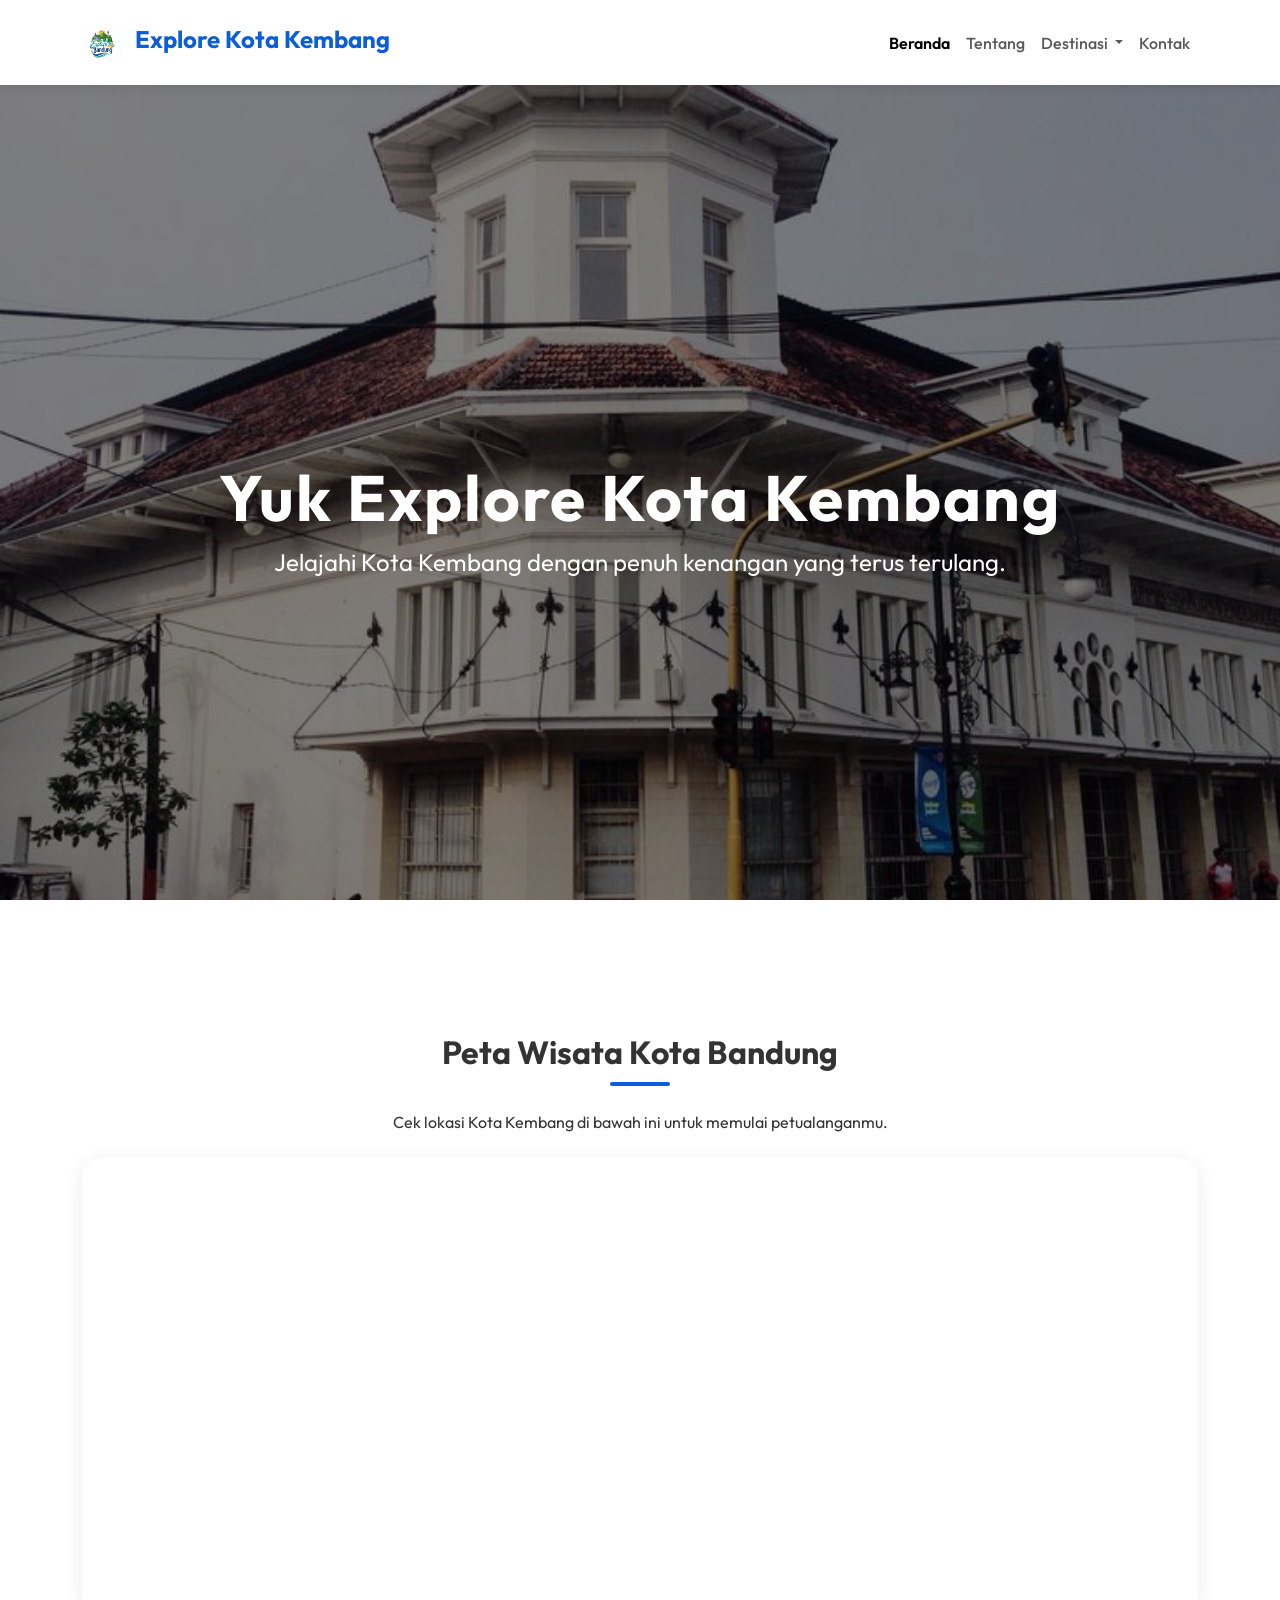
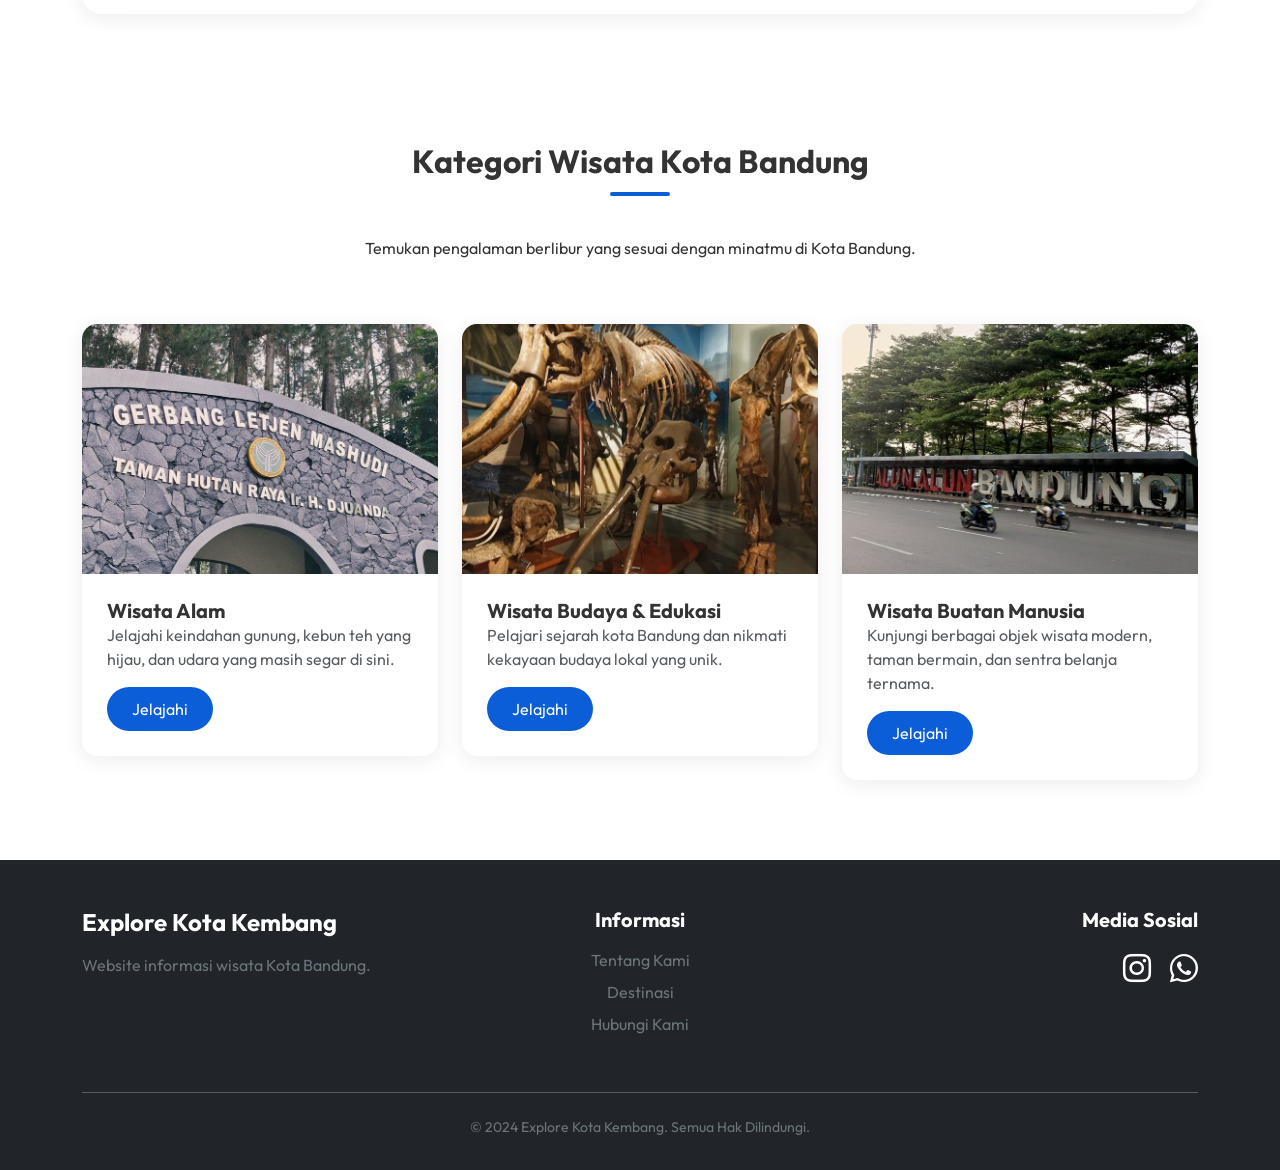
<file: index.html>
<!DOCTYPE html>
<html lang="id">

<head>
    <meta charset="UTF-8">
    <meta name="viewport" content="width=device-width, initial-scale=1.0">
    <meta name="description"
        content="Explore Kota Kembang - Website Informasi Wisata Kota Bandung Terlengkap dan Modern.">
    <title>Explore Kota Kembang - Website Wisata Bandung</title>

    <!-- BOOTSTRAP 5 CSS -->
    <link href="https://cdn.jsdelivr.net/npm/bootstrap@5.3.0-alpha1/dist/css/bootstrap.min.css" rel="stylesheet">

    <!-- GOOGLE FONTS -->
    <link rel="preconnect" href="https://fonts.googleapis.com">
    <link rel="preconnect" href="https://fonts.gstatic.com" crossorigin>
    <link href="https://fonts.googleapis.com/css2?family=Outfit:wght@300;400;600;700&display=swap" rel="stylesheet">

    <!-- BOOTSTRAP ICONS (Optional for social media) -->
    <link rel="stylesheet" href="https://cdn.jsdelivr.net/npm/bootstrap-icons@1.10.3/font/bootstrap-icons.css">

    <!-- FILE CSS KUSTOM -->
    <link rel="stylesheet" href="css/style.css">
</head>

<body>

    <!-- 1. NAVBAR - RESPONSIVE & STICKY TOP -->
    <nav class="navbar navbar-expand-lg navbar-light sticky-top py-3">
        <div class="container text-center">
            <!-- LOGO TEKS (Kiri Navbar) -->
            <a class="navbar-brand fw-bold" href="index.html">
                <img src="img/logo.png" alt="Logo" width="40" height="40" class="d-inline-block align-text-top me-2">
                Explore Kota Kembang
            </a>

            <!-- TOMBOL TOGGLE (Mobile) -->
            <button class="navbar-toggler border-0" type="button" data-bs-toggle="collapse" data-bs-target="#navbarMain"
                aria-controls="navbarMain" aria-expanded="false" aria-label="Toggle navigation">
                <span class="navbar-toggler-icon"></span>
            </button>

            <!-- MENU NAVBAR -->
            <div class="collapse navbar-collapse" id="navbarMain">
                <ul class="navbar-nav ms-auto mb-2 mb-lg-0">
                    <li class="nav-item">
                        <a class="nav-link active fw-semibold" href="index.html">Beranda</a>
                    </li>
                    <li class="nav-item">
                        <a class="nav-link" href="tentang.html">Tentang</a>
                    </li>
                    <li class="nav-item dropdown">
                        <a class="nav-link dropdown-toggle" href="#" id="navbarDropdown" role="button"
                            data-bs-toggle="dropdown" aria-expanded="false">
                            Destinasi
                        </a>
                        <ul class="dropdown-menu border-0 shadow-sm" aria-labelledby="navbarDropdown">
                            <li><a class="dropdown-item" href="destinasi.html?kategori=alam">Wisata Alam</a></li>
                            <li><a class="dropdown-item" href="destinasi.html?kategori=budaya">Wisata Budaya &
                                    Edukasi</a></li>
                            <li><a class="dropdown-item" href="destinasi.html?kategori=buatan">Wisata Buatan Manusia</a>
                            </li>
                        </ul>
                    </li>
                    <li class="nav-item">
                        <a class="nav-link" href="hubungi.html">Kontak</a>
                    </li>
                </ul>
            </div>
        </div>
    </nav>

    <!-- 2. HERO SECTION (BAGIAN UTAMA BERANDA) -->
    <header id="hero" class="hero-section">
        <div class="container hero-content">
            <div class="row justify-content-center">
                <div class="col-md-10">
                    <!-- Judul Utama -->
                    <h1>Yuk Explore Kota Kembang</h1>
                    <p>Jelajahi Kota Kembang dengan penuh kenangan yang terus terulang.</p>
                </div>
            </div>
        </div>
    </header>

    <!-- 3. SECTION PETA KOTA BANDUNG -->
    <section id="peta" class="container my-5">
        <h2 class="text-center mb-4 section-title">Peta Wisata Kota Bandung</h2>
        <p class="text-center mb-4">
            Cek lokasi Kota Kembang di bawah ini untuk memulai petualanganmu.
        </p>

        <div class="map-container"
            style="border-radius: 20px; overflow: hidden; box-shadow: 0 4px 20px rgba(0, 0, 0, 0.08);">
            <iframe src="https://www.google.com/maps?q=Bandung&output=embed" width="100%" height="450" style="border:0;"
                allowfullscreen="" loading="lazy">
            </iframe>
        </div>
    </section>

    <!-- 4. SECTION KATEGORI WISATA -->
    <section id="kategori" class="section-padding">
        <div class="container">
            <div class="row text-center mb-5">
                <div class="col">
                    <h2 class="section-title">Kategori Wisata Kota Bandung</h2>
                    <p>Temukan pengalaman berlibur yang sesuai dengan minatmu di Kota Bandung.</p>
                </div>
            </div>

            <!-- GRID KATEGORI WISATA (3 KATEGORI) -->
            <div class="row g-4">
                <!-- 1. Wisata Alam -->
                <div class="col-md-4">
                    <div class="category-card">
                        <img src="img/thr.jpeg" class="card-img-top" alt="Wisata Alam Bandung">
                        <div class="card-body">
                            <h5 class="card-title fw-bold">Wisata Alam</h5>
                            <p class="card-text text-muted">Jelajahi keindahan gunung, kebun teh yang hijau, dan udara
                                yang masih segar di sini.</p>
                            <a href="destinasi.html?kategori=alam" class="btn btn-explore">Jelajahi</a>
                        </div>
                    </div>
                </div>

                <!-- 2. Wisata Budaya dan Edukasi -->
                <div class="col-md-4">
                    <div class="category-card">
                        <img src="img/tangko.jpeg" class="card-img-top" alt="Wisata Budaya Bandung">
                        <div class="card-body">
                            <h5 class="card-title fw-bold">Wisata Budaya & Edukasi</h5>
                            <p class="card-text text-muted">Pelajari sejarah kota Bandung dan nikmati kekayaan budaya
                                lokal yang unik.</p>
                            <a href="destinasi.html?kategori=budaya" class="btn btn-explore">Jelajahi</a>
                        </div>
                    </div>
                </div>

                <!-- 3. Wisata Buatan Manusia -->
                <div class="col-md-4">
                    <div class="category-card">
                        <img src="img/aln.jpeg" class="card-img-top" alt="Wisata Modern Bandung">
                        <div class="card-body">
                            <h5 class="card-title fw-bold">Wisata Buatan Manusia</h5>
                            <p class="card-text text-muted">Kunjungi berbagai objek wisata modern, taman bermain, dan
                                sentra belanja ternama.</p>
                            <a href="destinasi.html?kategori=buatan" class="btn btn-explore">Jelajahi</a>
                        </div>
                    </div>
                </div>
            </div>
        </div>
    </section>

    <!-- 5. FOOTER - MODERN 3 KOLOM -->
    <footer class="bg-dark text-white pt-5 pb-3">
        <div class="container">
            <div class="row">
                <!-- Kolom Kiri: Nama & Deskripsi -->
                <div class="col-md-4 mb-4">
                    <h4 class="fw-bold mb-3">Explore Kota Kembang</h4>
                    <p class="text-secondary">Website informasi wisata Kota Bandung.</p>
                </div>

                <!-- Kolom Tengah: Menu Informasi -->
                <div class="col-md-4 mb-4 text-md-center">
                    <h5 class="fw-bold mb-3">Informasi</h5>
                    <ul class="list-unstyled">
                        <li class="mb-2">
                            <a href="tentang.html" class="text-secondary text-decoration-none">Tentang Kami</a>
                        </li>
                        <li class="mb-2">
                            <a href="destinasi.html" class="text-secondary text-decoration-none">Destinasi</a>
                        </li>
                        <li class="mb-2">
                            <a href="hubungi.html" class="text-secondary text-decoration-none">Hubungi Kami</a>
                        </li>
                    </ul>
                </div>

                <!-- Kolom Kanan: Media Sosial -->
                <div class="col-md-4 mb-4 text-md-end">
                    <h5 class="fw-bold mb-3">Media Sosial</h5>
                    <div class="social-icons">
                        <!-- Instagram Icon -->
                        <a href="https://www.instagram.com/ervanrfldi_?igsh=MWo2ajR5M2xscXU4aA=="
                            class="text-white fs-3 me-3"><i class="bi bi-instagram"></i></a>
                        <!-- WhatsApp Icon -->
                        <a href="https://wa.me/6285142121131" class="text-white fs-3 text-success"><i
                                class="bi bi-whatsapp"></i></a>
                    </div>
                </div>
            </div>

            <!-- Garis Pemisah -->
            <hr class="bg-secondary">

            <!-- Copyright -->
            <div class="row pt-2">
                <div class="col-12 text-center text-secondary small">
                    <p>&copy; 2024 Explore Kota Kembang. Semua Hak Dilindungi.</p>
                </div>
            </div>
        </div>
    </footer>

    <!-- BOOTSTRAP 5 JS BUNDLE -->
    <script src="https://cdn.jsdelivr.net/npm/bootstrap@5.3.0-alpha1/dist/js/bootstrap.bundle.min.js"></script>

    <!-- FILE JS KUSTOM -->
    <script src="js/script.js"></script>
</body>

</html>
</file>
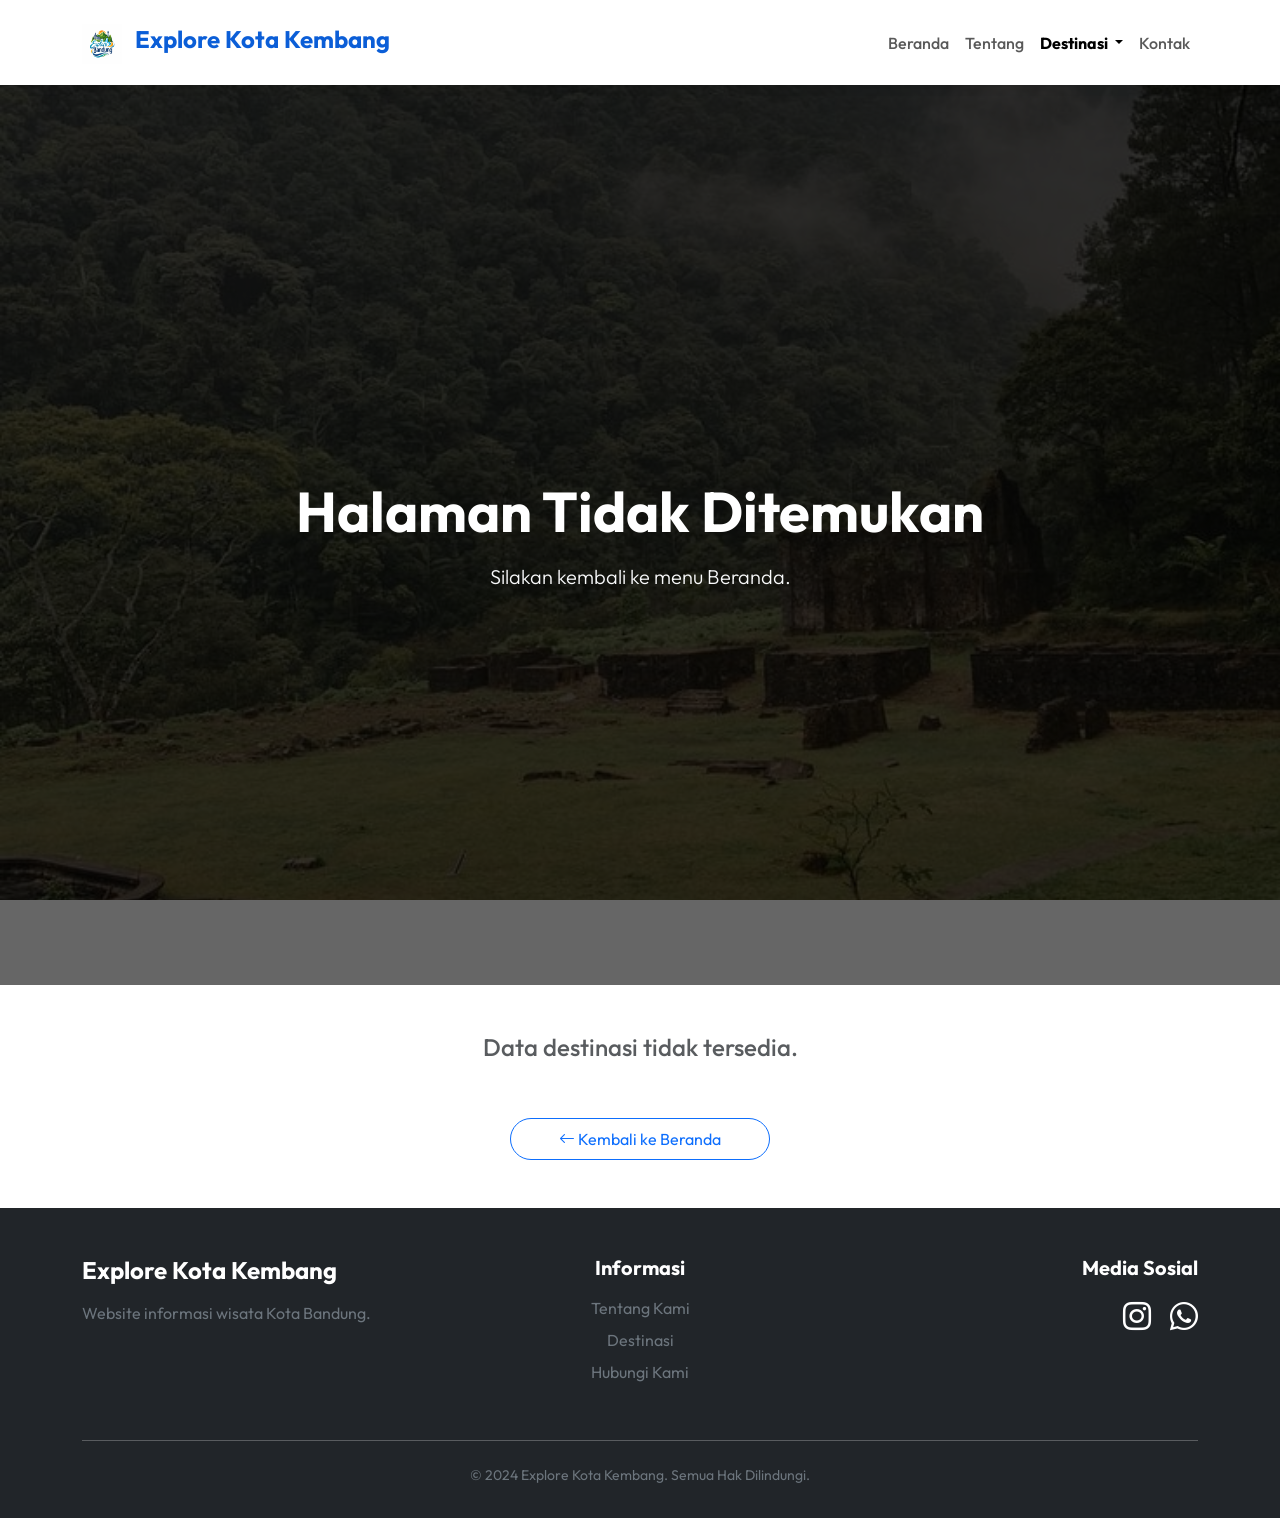
<file: destinasi.html>
<!DOCTYPE html>
<html lang="id">

<head>
    <meta charset="UTF-8">
    <meta name="viewport" content="width=device-width, initial-scale=1.0">
    <title>Destinasi Wisata - Explore Kota Kembang</title>

    <!-- BOOTSTRAP 5 CSS -->
    <link href="https://cdn.jsdelivr.net/npm/bootstrap@5.3.0-alpha1/dist/css/bootstrap.min.css" rel="stylesheet">

    <!-- GOOGLE FONTS -->
    <link href="https://fonts.googleapis.com/css2?family=Outfit:wght@300;400;600;700&display=swap" rel="stylesheet">

    <!-- BOOTSTRAP ICONS -->
    <link rel="stylesheet" href="https://cdn.jsdelivr.net/npm/bootstrap-icons@1.10.3/font/bootstrap-icons.css">

    <!-- FILE CSS KUSTOM -->
    <link rel="stylesheet" href="css/style.css">

    <style>
        /* 1. HEADER KATEGORI DENGAN BACKGROUND GAMBAR & OVERLAY */
        .category-header {
            position: relative;
            background-image: linear-gradient(rgba(0, 0, 0, 0.5), rgba(0, 0, 0, 0.5)), url('img/natur.jpg');
            background-size: cover;
            background-position: center;
            background-attachment: fixed;
            height: 100vh;
            /* Tinggi sama dengan hero di beranda */
            display: flex;
            align-items: center;
            justify-content: center;
            color: white;
            text-align: center;
        }

        /* Overlay gelap transparan agar teks mudah dibaca */
        .category-header::before {
            content: '';
            position: absolute;
            top: 0;
            left: 0;
            width: 100%;
            height: 100%;
            background: rgba(0, 0, 0, 0.6);
            /* Transparansi 60% hitam */
            z-index: 1;
        }

        /* Memastikan teks berada di atas overlay */
        .category-header .container {
            position: relative;
            z-index: 2;
        }

        /* 2. STYLE CARD DESTINASI */
        .destination-card {
            border: none;
            border-radius: 20px;
            overflow: hidden;
            /* Agar gambar tidak keluar dari border-radius */
            box-shadow: 0 10px 25px rgba(0, 0, 0, 0.1);
            transition: transform 0.3s ease, box-shadow 0.3s ease;
            height: 100%;
        }

        .destination-card:hover {
            transform: translateY(-10px);
            box-shadow: 0 15px 35px rgba(0, 0, 0, 0.15);
        }

        /* Pengaturan Gambar di dalam Card agar Seragam */
        .card-img-container {
            height: 350px;
            /* Gambar lebih besar */
            overflow: hidden;
        }

        .card-img-top {
            width: 100%;
            height: 100%;
            object-fit: cover;
            /* Gambar tetap proporsional memenuhi area */
            transition: transform 0.5s ease;
        }

        .destination-card:hover .card-img-top {
            transform: scale(1.1);
            /* Efek zoom saat di-hover */
        }

        .btn-detail {
            border-radius: 30px;
            padding: 8px 20px;
            font-weight: 600;
        }
    </style>
</head>

<body>

    <!-- NAVBAR -->
    <nav class="navbar navbar-expand-lg navbar-light sticky-top py-3">
        <div class="container text-center">
            <a class="navbar-brand fw-bold" href="index.html">
                <img src="img/logo.png" alt="Logo" width="40" height="40" class="d-inline-block align-text-top me-2">
                Explore Kota Kembang
            </a>
            <button class="navbar-toggler border-0" type="button" data-bs-toggle="collapse"
                data-bs-target="#navbarMain">
                <span class="navbar-toggler-icon"></span>
            </button>
            <div class="collapse navbar-collapse" id="navbarMain">
                <ul class="navbar-nav ms-auto mb-2 mb-lg-0">
                    <li class="nav-item">
                        <a class="nav-link" href="index.html">Beranda</a>
                    </li>
                    <li class="nav-item">
                        <a class="nav-link" href="tentang.html">Tentang</a>
                    </li>
                    <li class="nav-item dropdown">
                        <a class="nav-link dropdown-toggle active fw-bold" href="#" id="navbarDropdown" role="button"
                            data-bs-toggle="dropdown" aria-expanded="false">
                            Destinasi
                        </a>
                        <ul class="dropdown-menu border-0 shadow-sm" aria-labelledby="navbarDropdown">
                            <li><a class="dropdown-item" href="destinasi.html?kategori=alam">Wisata Alam</a></li>
                            <li><a class="dropdown-item" href="destinasi.html?kategori=budaya">Wisata Budaya &
                                    Edukasi</a></li>
                            <li><a class="dropdown-item" href="destinasi.html?kategori=buatan">Wisata Buatan Manusia</a>
                            </li>
                        </ul>
                    </li>
                    <li class="nav-item">
                        <a class="nav-link" href="hubungi.html">Kontak</a>
                    </li>
                </ul>
            </div>
        </div>
    </nav>

    <!-- HEADER KATEGORI (BERISI BACKGROUND IMAGE & OVERLAY) -->
    <header class="category-header">
        <div class="container text-center">
            <h1 id="categoryTitle" class="display-4 fw-bold mb-3">Destinasi Wisata</h1>
            <p id="categoryDesc" class="lead text-light mb-0">Menampilkan daftar tempat wisata terbaik di Kota Bandung.
            </p>
        </div>
    </header>

    <!-- DAFTAR DESTINASI -->
    <section class="container py-5">
        <!-- Container untuk kartu wisata, sekarang ditambahkan justify-content-center agar posisi card di tengah -->
        <div id="destinationList" class="row g-4 justify-content-center">
            <!-- Isi akan dimuat secara dinamis via JS -->
        </div>

        <!-- Tombol Kembali -->
        <div class="text-center mt-5">
            <a href="index.html" class="btn btn-outline-primary rounded-pill px-5 py-2">
                <i class="bi bi-arrow-left"></i> Kembali ke Beranda
            </a>
        </div>
    </section>

    <!-- JAVASCRIPT DINAMIS -->
    <script>
        // 1. Data Wisata Berdasarkan Kategori (Lengkap dengan Path Gambar)
        const dataWisata = {
            'alam': {
                title: 'Wisata Alam',
                description: 'Nikmati kesegaran udara dan keindahan alam Kota Bandung yang asri.',
                banner: 'img/natur.jpg', // Background header untuk kategori Alam
                items: [
                    {
                        id: 'tahura',
                        nama: 'Taman Hutan Raya Ir. H. Djuanda',
                        desc: 'Taman Hutan Raya Ir. H. Djuanda merupakan kawasan konservasi alam terpadu yang menyajikan perpaduan antara wisata alam dan sejarah. Di sini pengunjung dapat menjelajahi gua peninggalan Jepang dan Belanda, menikmati segarnya udara di antara ribuan pohon pinus, serta mengunjungi beberapa curug indah seperti Curug Dago dan Curug Omas.',
                        gambar: 'img/tahur.jpg'
                    },
                    {
                        id: 'babakan',
                        nama: 'Babakan Siliwangi',
                        desc: 'Babakan Siliwangi City Forest Path menawarkan pengalaman berjalan kaki di atas jembatan kayu (forest walk) yang membentang di tengah hutan kota. Tempat ini menjadi paru-paru kota Bandung yang sangat populer bagi warga lokal untuk bersantai, berolahraga, atau sekadar menikmati ketenangan di tengah hiruk-pikuk kota tanpa harus pergi jauh ke luar daerah.',
                        gambar: 'img/bbkn.jpg'
                    }
                ]
            },
            'budaya': {
                title: 'Wisata Budaya & Edukasi',
                description: 'Pelajari sejarah peradaban, geologi, dan kekayaan intelektual bangsa di berbagai museum bersejarah yang menjadi ikon Kota Bandung.',
                banner: 'img/sate.jpg',
                items: [
                    {
                        id: 'geologi',
                        nama: 'Museum Geologi',
                        desc: 'Didirikan sejak tahun 1928, Museum Geologi Bandung menyimpan ribuan koleksi materi geologi mulai dari fosil purbakala yang menakjubkan seperti kerangka Tyrannosaurus Rex, berbagai jenis batuan mineral, hingga informasi mendalam mengenai fenomena alam dan sejarah terbentuknya kepulauan Indonesia serta dunia.',
                        gambar: 'img/geo.jpg'
                    },
                    {
                        id: 'kaa',
                        nama: 'Museum Konferensi Asia Afrika',
                        desc: 'Beralamat di Jalan Asia Afrika, museum ini menempati Gedung Merdeka yang menjadi sarat sejarah terselenggaranya Konferensi Asia Afrika pada tahun 1955. Pengunjung dapat melihat diorama, foto-foto dokumentasi, dan artefak asli yang menggambarkan semangat kebersamaan bangsa-bangsa di kawasan Asia dan Afrika.',
                        gambar: 'img/asia.jpg'
                    },
                    {
                        id: 'nuart',
                        nama: 'Museum NuArt',
                        desc: 'NuArt Sculpture Park merupakan galeri seni kontemporer milik pematung ternama I Nyoman Nuarta. Selain menampilkan karya-karya patung ikonik yang spektakuler, tempat ini juga berfungsi sebagai pusat budaya yang memadukan keindahan seni modern dengan lingkungan taman yang asri dan desain arsitektur yang sangat artistik.',
                        gambar: 'img/nuart.jpg'
                    }
                ]
            },
            'buatan': {
                title: 'Wisata Buatan Manusia',
                description: 'Temukan keseruan liburan keluarga di berbagai tempat hiburan modern, taman hiburan, dan fasilitas olahraga yang menjadi kebanggaan warga Bandung.',
                banner: 'img/cep.jpg',
                items: [
                    {
                        id: 'lembangzoo',
                        nama: 'Lembang Park & Zoo',
                        desc: 'Kombinasi antara taman bermain yang tertata rapi dengan kebun binatang bergaya modern. Lembang Park & Zoo memungkinkan pengunjung untuk berinteraksi langsung dengan berbagai satwa eksotis dalam lingkungan yang bersih dan nyaman, serta menikmati berbagai fasilitas resto dan kafe dengan pemandangan alam Lembang yang sejuk.',
                        gambar: 'img/lem.jpg'
                    },
                    {
                        id: 'zoo',
                        nama: 'Kebun Binatang Bandung',
                        desc: 'Lokasinya yang strategis di pusat kota menjadikan kebun binatang ini sebagai destinasi favorit keluarga sejak zaman kolonial. Memiliki koleksi satwa yang lengkap serta rindangnya pepohonan tua, tempat ini menawarkan sensasi berwisata edukasi yang menyenangkan sekaligus menyegarkan bagi anak-anak maupun orang dewasa.',
                        gambar: 'img/zoo.jpg'
                    },
                    {
                        id: 'gbla',
                        nama: 'Stadion Gelora Bandung Lautan Api',
                        desc: 'Merupakan salah satu stadion termegah di Indonesia yang berlokasi di wilayah Gedebage. Dengan desain arsitektur yang modern dan ikonik, stadion ini tidak hanya menjadi tempat penyelenggaraan pertandingan sepak bola besar, tetapi juga menjadi landmark kemajuan pembangunan infrastruktur di Jawa Barat yang sangat menarik untuk dikunjungi.',
                        gambar: 'img/gbla.jpg'
                    }
                ]
            }
        };

        // 2. Fungsi untuk mengambil parameter 'kategori' dari URL
        function getCategoryFromURL() {
            const params = new URLSearchParams(window.location.search);
            return params.get('kategori');
        }

        // 3. Fungsi untuk menyusun (Render) daftar wisata ke dalam HTML
        function displayDestinations() {
            const kategoriKey = getCategoryFromURL();
            const listSection = document.getElementById('destinationList');
            const titleH1 = document.getElementById('categoryTitle');
            const descP = document.getElementById('categoryDesc');

            // Cek apakah kategori ada dalam data
            if (kategoriKey && dataWisata[kategoriKey]) {
                const categoryData = dataWisata[kategoriKey];

                // Update Background Header secara dinamis (menggunakan banner dari dataWisata)
                const header = document.querySelector('.category-header');
                const bannerPath = categoryData.banner || 'img/natur.jpg'; // Fallback ke natur.jpg jika banner tidak ada
                header.style.backgroundImage = `linear-gradient(rgba(0, 0, 0, 0.5), rgba(0, 0, 0, 0.5)), url('${bannerPath}')`;

                // Update teks pada Header
                titleH1.innerText = "Kategori: " + categoryData.title;
                descP.innerText = categoryData.description;

                // Loop (Perulangan) untuk membuat kartu wisata
                let cardsHTML = '';
                categoryData.items.forEach(destinasi => {
                    cardsHTML += `
                        <div class="col-md-6 col-lg-4">
                            <div class="card destination-card">
                                <!-- Area Gambar Card -->
                                <div class="card-img-container">
                                    <img src="${destinasi.gambar}" class="card-img-top" alt="${destinasi.nama}">
                                </div>
                                <!-- Area Teks Card -->
                                <div class="card-body p-4">
                                    <h5 class="card-title fw-bold text-primary mb-2">${destinasi.nama}</h5>
                                    <p class="card-text text-muted small">${destinasi.desc}</p>
                                    <hr>
                                    <div class="d-grid">
                                        <a href="detail-destinasi.html?id=${destinasi.id}" class="btn btn-primary btn-detail">Lihat Detail</a>
                                    </div>
                                </div>
                            </div>
                        </div>
                    `;
                });
                listSection.innerHTML = cardsHTML;
            } else {
                // Tampilan jika kategori tidak valid
                titleH1.innerText = "Halaman Tidak Ditemukan";
                descP.innerText = "Silakan kembali ke menu Beranda.";
                listSection.innerHTML = '<div class="col-12 text-center text-muted"><h4>Data destinasi tidak tersedia.</h4></div>';
            }
        }

        // Jalankan fungsi displayDestinations saat halaman selesai dimuat
        document.addEventListener('DOMContentLoaded', displayDestinations);
    </script>
    <!-- 5. FOOTER - MODERN 3 KOLOM -->
    <footer class="bg-dark text-white pt-5 pb-3">
        <div class="container">
            <div class="row">
                <!-- Kolom Kiri: Nama & Deskripsi -->
                <div class="col-md-4 mb-4">
                    <h4 class="fw-bold mb-3">Explore Kota Kembang</h4>
                    <p class="text-secondary">Website informasi wisata Kota Bandung.</p>
                </div>

                <!-- Kolom Tengah: Menu Informasi -->
                <div class="col-md-4 mb-4 text-md-center">
                    <h5 class="fw-bold mb-3">Informasi</h5>
                    <ul class="list-unstyled">
                        <li class="mb-2">
                            <a href="tentang.html" class="text-secondary text-decoration-none">Tentang Kami</a>
                        </li>
                        <li class="mb-2">
                            <a href="destinasi.html" class="text-secondary text-decoration-none">Destinasi</a>
                        </li>
                        <li class="mb-2">
                            <a href="hubungi.html" class="text-secondary text-decoration-none">Hubungi Kami</a>
                        </li>
                    </ul>
                </div>

                <!-- Kolom Kanan: Media Sosial -->
                <div class="col-md-4 mb-4 text-md-end">
                    <h5 class="fw-bold mb-3">Media Sosial</h5>
                    <div class="social-icons">
                        <!-- Instagram Icon -->
                        <a href="https://www.instagram.com/ervanrfldi_?igsh=MWo2ajR5M2xscXU4aA=="
                            class="text-white fs-3 me-3"><i class="bi bi-instagram"></i></a>
                        <!-- WhatsApp Icon -->
                        <a href="https://wa.me/6285142121131" class="text-white fs-3 text-success"><i
                                class="bi bi-whatsapp"></i></a>
                    </div>
                </div>
            </div>

            <!-- Garis Pemisah -->
            <hr class="bg-secondary">

            <!-- Copyright -->
            <div class="row pt-2">
                <div class="col-12 text-center text-secondary small">
                    <p>&copy; 2024 Explore Kota Kembang. Semua Hak Dilindungi.</p>
                </div>
            </div>
        </div>
    </footer>

    <!-- BOOTSTRAP 5 JS BUNDLE -->
    <script src="https://cdn.jsdelivr.net/npm/bootstrap@5.3.0-alpha1/dist/js/bootstrap.bundle.min.js"></script>
</body>

</html>
</file>
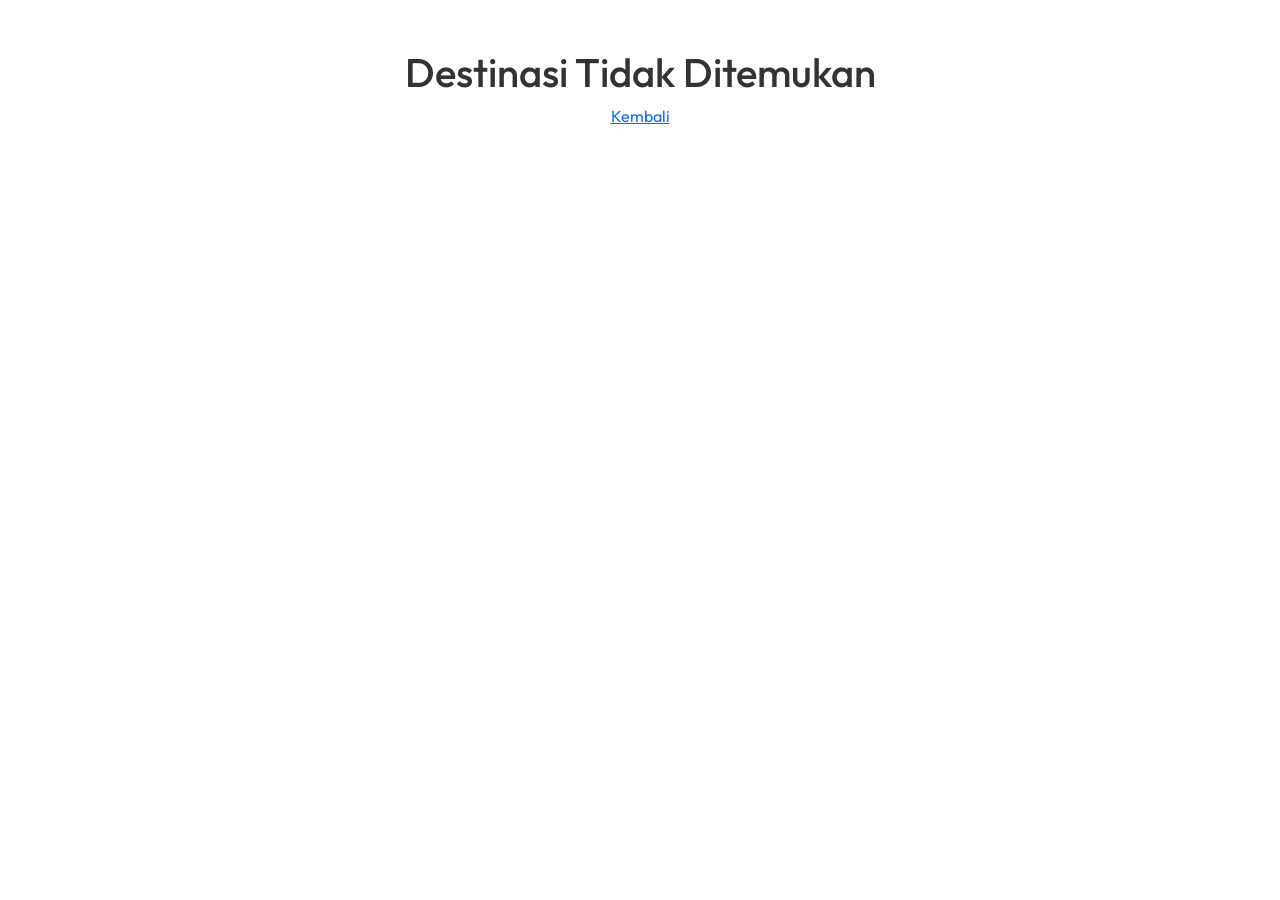
<file: detail-destinasi.html>
<!DOCTYPE html>
<html lang="id">

<head>
    <meta charset="UTF-8">
    <meta name="viewport" content="width=device-width, initial-scale=1.0">
    <title>Detail Destinasi - Explore Kota Kembang</title>

    <!-- BOOTSTRAP 5 CSS -->
    <link href="https://cdn.jsdelivr.net/npm/bootstrap@5.3.0-alpha1/dist/css/bootstrap.min.css" rel="stylesheet">

    <!-- GOOGLE FONTS -->
    <link href="https://fonts.googleapis.com/css2?family=Outfit:wght@300;400;600;700&display=swap" rel="stylesheet">

    <!-- BOOTSTRAP ICONS -->
    <link rel="stylesheet" href="https://cdn.jsdelivr.net/npm/bootstrap-icons@1.10.3/font/bootstrap-icons.css">

    <!-- FILE CSS KUSTOM -->
    <link rel="stylesheet" href="css/style.css">

    <style>
        .detail-header {
            height: 70vh;
            background-size: cover;
            background-position: center;
            background-attachment: fixed;
            position: relative;
            display: flex;
            align-items: center;
            justify-content: center;
            color: white;
            text-align: center;
        }

        .detail-header::before {
            content: "";
            position: absolute;
            top: 0;
            left: 0;
            width: 100%;
            height: 100%;
            background: rgba(0, 0, 0, 0.4);
        }

        .detail-content {
            position: relative;
            z-index: 1;
        }

        .info-section {
            padding: 80px 0;
        }

        .section-title-detail {
            font-weight: 700;
            margin-bottom: 30px;
            position: relative;
            padding-bottom: 15px;
        }

        .section-title-detail::after {
            content: '';
            position: absolute;
            bottom: 0;
            left: 0;
            width: 50px;
            height: 4px;
            background-color: #0b5ed7;
        }

        .map-wrapper {
            border-radius: 20px;
            overflow: hidden;
            box-shadow: 0 10px 30px rgba(0, 0, 0, 0.1);
            height: 400px;
        }

        .detail-img {
            border-radius: 20px;
            box-shadow: 0 10px 30px rgba(0, 0, 0, 0.1);
            width: 100%;
            height: 400px;
            object-fit: cover;
            transition: 0.3s;
        }

        /* Galeri Scrolling */
        .gallery-container {
            display: flex;
            overflow-x: auto;
            gap: 20px;
            padding-bottom: 20px;
            scrollbar-width: thin;
        }

        .gallery-container::-webkit-scrollbar {
            height: 8px;
        }

        .gallery-container::-webkit-scrollbar-thumb {
            background: #0b5ed7;
            border-radius: 10px;
        }

        .gallery-item {
            flex: 0 0 80%;
            max-width: 400px;
        }

        .gallery-item img {
            width: 100%;
            height: 300px;
            object-fit: cover;
            border-radius: 20px;
            box-shadow: 0 5px 15px rgba(0, 0, 0, 0.1);
        }

        .section-title-detail::after {
            content: '';
            position: absolute;
            bottom: 0;
            left: 0;
            width: 50px;
            height: 4px;
            background-color: #0b5ed7;
        }

        .video-card {
            background: #333;
            color: white;
            border-radius: 20px;
            padding: 40px 20px;
            text-align: center;
            box-shadow: 0 10px 30px rgba(0, 0, 0, 0.1);
            margin-top: 30px;
        }

        .video-container {
            position: relative;
            padding-bottom: 56.25%;
            /* 16:9 ratio */
            height: 0;
            overflow: hidden;
            border-radius: 15px;
            background: #000;
            box-shadow: 0 5px 15px rgba(0, 0, 0, 0.3);
        }

        .video-container iframe {
            position: absolute;
            top: 0;
            left: 0;
            width: 100%;
            height: 100%;
            border: 0;
        }

        .btn-youtube {
            background: #FF0000;
            color: white;
            font-weight: 700;
            border-radius: 50px;
            padding: 12px 35px;
            text-decoration: none;
            transition: 0.3s;
            display: inline-block;
            margin-top: 20px;
            border: none;
        }

        .btn-youtube:hover {
            background: #cc0000;
            transform: translateY(-3px);
            color: white;
        }
    </style>
</head>

<body>

    <!-- NAVBAR -->
    <nav class="navbar navbar-expand-lg navbar-light sticky-top py-3">
        <div class="container text-center">
            <a class="navbar-brand fw-bold" href="index.html">
                <img src="img/logo.png" alt="Logo" width="40" height="40" class="d-inline-block align-text-top me-2">
                Explore Kota Kembang
            </a>
            <button class="navbar-toggler border-0" type="button" data-bs-toggle="collapse"
                data-bs-target="#navbarMain">
                <span class="navbar-toggler-icon"></span>
            </button>
            <div class="collapse navbar-collapse" id="navbarMain">
                <ul class="navbar-nav ms-auto mb-2 mb-lg-0">
                    <li class="nav-item">
                        <a class="nav-link" href="index.html">Beranda</a>
                    </li>
                    <li class="nav-item">
                        <a class="nav-link" href="tentang.html">Tentang</a>
                    </li>
                    <li class="nav-item dropdown">
                        <a class="nav-link dropdown-toggle active fw-bold" href="#" id="navbarDropdown" role="button"
                            data-bs-toggle="dropdown" aria-expanded="false">
                            Destinasi
                        </a>
                        <ul class="dropdown-menu border-0 shadow-sm" aria-labelledby="navbarDropdown">
                            <li><a class="dropdown-item" href="destinasi.html?kategori=alam">Wisata Alam</a></li>
                            <li><a class="dropdown-item" href="destinasi.html?kategori=budaya">Wisata Budaya &
                                    Edukasi</a></li>
                            <li><a class="dropdown-item" href="destinasi.html?kategori=buatan">Wisata Buatan Manusia</a>
                            </li>
                        </ul>
                    </li>
                    <li class="nav-item">
                        <a class="nav-link" href="hubungi.html">Kontak</a>
                    </li>
                </ul>
            </div>
        </div>
    </nav>

    <!-- HEADER DETAIL -->
    <header class="detail-header" id="dynamicHeader">
        <div class="container detail-content">
            <h1 class="display-3 fw-bold mb-3" id="detailTitle">Memuat Nama Destinasi...</h1>
            <p class="lead" id="detailSubtitle"></p>
        </div>
    </header>

    <!-- KONTEN DETAIL -->
    <main class="info-section">
        <div class="container">
            <div class="row g-5">
                <!-- Kolom Utama: Informasi & Sejarah -->
                <div class="col-lg-8">
                    <section class="mb-5">
                        <h2 class="section-title-detail" id="sectionAboutTitle">Apa itu Destinasi Ini?</h2>
                        <div id="detailDescription" class="lh-lg text-secondary">
                            <!-- Diisi via JS -->
                        </div>
                    </section>

                    <section class="mb-5">
                        <h2 class="section-title-detail">Sejarah dan Asal Usul</h2>
                        <div id="detailHistory" class="lh-lg text-secondary">
                            <!-- Diisi via JS -->
                        </div>
                    </section>

                    <section class="mb-5">
                        <h2 class="section-title-detail">Tata Letak & Fasilitas</h2>
                        <div id="detailLayout" class="lh-lg text-secondary">
                            <!-- Diisi via JS -->
                        </div>
                    </section>

                    <section class="mb-5">
                        <h2 class="section-title-detail">Galeri Destinasi</h2>
                        <p class="text-secondary small mb-3"><i class="bi bi-chevron-left me-1"></i> Geser untuk melihat
                            foto lainnya <i class="bi bi-chevron-right ms-1"></i></p>
                        <div class="gallery-container" id="detailGallery">
                            <!-- Diisi via JS -->
                        </div>
                    </section>

                    <!-- SEKSI VIDEO YT -->
                    <section class="mb-4">
                        <h2 class="section-title-detail">Video Dokumentasi</h2>
                        <p id="videoDesc" class="lh-lg text-secondary">
                            <!-- Deskripsi video tambahan -->
                        </p>
                    </section>

                    <section id="videoSection" class="video-card">
                        <h3 class="fw-bold mb-3"><i class="bi bi-play-circle-fill me-2"></i>Video Dokumentasi</h3>
                        <div class="video-container mb-4">
                            <iframe id="videoIframe" src="" title="YouTube video player"
                                allow="accelerometer; autoplay; clipboard-write; encrypted-media; gyroscope; picture-in-picture; web-share"
                                allowfullscreen></iframe>
                        </div>
                        <p class="mb-0 small opacity-75">Saksikan keseruan jelajah destinasi ini secara langsung di
                            sini.</p>
                        <a href="#" id="youtubeLink" target="_blank" class="btn btn-youtube">
                            <i class="bi bi-youtube me-2"></i> Buka di YouTube
                        </a>
                    </section>
                </div>

                <!-- Kolom Samping: Lokasi & Maps -->
                <div class="col-lg-4">
                    <div class="sticky-top" style="top: 100px;">
                        <h4 class="fw-bold mb-4">Lokasi & Navigasi</h4>
                        <div class="map-wrapper mb-4 position-relative">
                            <a href="#" id="openMapBtn" target="_blank"
                                class="btn btn-sm btn-light position-absolute top-0 start-0 m-3 shadow-sm rounded-pill px-3"
                                style="z-index: 10;">
                                <i class="bi bi-geo-alt-fill text-danger me-1"></i> Open in Maps
                            </a>
                            <div id="detailMap" style="height: 100%;">
                                <!-- Diisi via JS -->
                            </div>
                        </div>
                        <div class="card border-0 shadow-sm rounded-4 p-4">
                            <h6 class="fw-bold mb-3"><i class="bi bi-geo-alt-fill text-primary"></i> Alamat Lengkap</h6>
                            <p class="text-secondary small mb-0" id="detailAddress">
                                Memuat alamat...
                            </p>
                        </div>
                        <div class="d-grid mt-4">
                            <a href="destinasi.html" class="btn btn-outline-primary rounded-pill">
                                <i class="bi bi-arrow-left"></i> Kembali ke Destinasi
                            </a>
                        </div>
                    </div>
                </div>
            </div>
        </div>
    </main>

    <!-- FOOTER -->
    <footer class="bg-dark text-white pt-5 pb-3">
        <div class="container">
            <div class="row">
                <div class="col-md-4 mb-4">
                    <h4 class="fw-bold mb-3">Explore Kota Kembang</h4>
                    <p class="text-secondary">Website informasi wisata Kota Bandung.</p>
                </div>
                <div class="col-md-4 mb-4 text-md-center">
                    <h5 class="fw-bold mb-3">Informasi</h5>
                    <ul class="list-unstyled">
                        <li><a href="tentang.html" class="text-secondary text-decoration-none">Tentang Kami</a></li>
                        <li><a href="destinasi.html" class="text-secondary text-decoration-none">Destinasi</a></li>
                        <li><a href="hubungi.html" class="text-secondary text-decoration-none">Hubungi Kami</a></li>
                    </ul>
                </div>
                <div class="col-md-4 mb-4 text-md-end">
                    <h5 class="fw-bold mb-3">Media Sosial</h5>
                    <div class="social-icons">
                        <a href="#" class="text-white fs-3 me-3"><i class="bi bi-instagram"></i></a>
                        <a href="#" class="text-white fs-3 text-success"><i class="bi bi-whatsapp"></i></a>
                    </div>
                </div>
            </div>
            <hr class="bg-secondary">
            <div class="text-center text-secondary small">
                <p>&copy; 2024 Explore Kota Kembang. Semua Hak Dilindungi.</p>
            </div>
        </div>
    </footer>

    <!-- BOOTSTRAP 5 JS BUNDLE -->
    <script src="https://cdn.jsdelivr.net/npm/bootstrap@5.3.0-alpha1/dist/js/bootstrap.bundle.min.js"></script>

    <!-- JAVASCRIPT DINAMIS UNTUK ISI KONTEN -->
    <script>
        const dataDetail = {
            'tahura': {
                nama: "Taman Hutan Raya Ir. H. Djuanda",
                subtitle: "Paru-paru Kota Bandung yang Kaya Akan Sejarah",
                bgHeader: "img/natur.jpg",
                tentang: "Taman Hutan Raya Ir. H. Djuanda (Tahura Djuanda) adalah kawasan konservasi alam yang terletak di kawasan Dago Pakar. Area ini merupakan Hutan Raya pertama di Indonesia yang diresmikan oleh Presiden Soeharto. Membentang seluas kurang lebih 590 hektar, Tahura menyajikan perpaduan sempurna antara wisata alam yang asri dengan peninggalan sejarah kolonial di tengah kota Bandung.",
                sejarah: "Kawasan ini awalnya dibuka oleh pemerintah Hindia Belanda pada tahun 1910-an untuk melindungi sumber mata air bagi masyarakat Bandung. Nama Ir. H. Djuanda diberikan sebagai bentuk penghormatan kepada pahlawan nasional yang merupakan Perdana Menteri terakhir Indonesia. Daya tarik sejarah utamanya adalah Gua Jepang (dibangun tahun 1942) dan Gua Belanda (dibangun tahun 1906), yang dulunya digunakan sebagai gudang amunisi, pusat komunikasi, hingga penjara.",
                tataLetak: "Kawasan Tahura dibagi menjadi beberapa area utama. Dibagian depan terdapat jalur forest walk yang nyaman bagi keluarga. Jalur utama akan membawa pengunjung menuju kompleks Gua Belanda dan Gua Jepang. Jika terus berjalan lebih jauh, pengunjung akan menemukan Tebing Keraton yang ikonik serta beberapa air terjun seperti Curug Omas dan Curug Lalay. Fasilitas di sini mencakup area parkir luas, mushola, toilet, sentra kuliner lokal, hingga menara pengawas.",
                alamat: "Kompleks Tahura, Jl. Ir. H. Juanda No.99, Ciburial, Kec. Cimenyan, Kabupaten Bandung, Jawa Barat 40198",
                mapEmbed: '<iframe src="https://www.google.com/maps/embed?pb=!1m18!1m12!1m3!1d3961.266055602983!2d107.62833491046491!3d-6.858682293111168!2m3!1f0!2f0!3f0!3m2!1i1024!2i768!4f13.1!3m3!1m2!1s0x2e68e70023ed7267%3A0x26b073aedf9fc12a!2stahura%20dago!5e0!3m2!1sen!2sid!4v1772679050888!5m2!1sen!2sid" width="100%" height="100%" style="border:0;" allowfullscreen="" loading="lazy" referrerpolicy="no-referrer-when-downgrade"></iframe>',
                mapLink: "https://maps.app.goo.gl/CViGzNA1RsTEUYnZ9",
                gallery: ["img/tahur.jpg", "img/goa.jpg", "img/curug.jpg", "img/op.jpg"],
                videoDesc: "Saksikan keindahan alam dan nilai sejarah yang tak ternilai dari Taman Hutan Raya Ir. H. Djuanda dalam tayangan eksklusif ini.",
                videoURL: "https://youtu.be/g9bC30yoD5I?si=r_5n8JPx8zfKqeRp"
            },
            'babakan': {
                nama: "Babakan Siliwangi",
                subtitle: "Hutan Kota dengan Jembatan Kayu nan Artistik",
                bgHeader: "img/natur.jpg",
                tentang: "Babakan Siliwangi, atau sering disebut Baksil, adalah salah satu area ruang terbuka hijau paling populer di pusat kota Bandung. Tempat ini dikenal dengan Forest Walk-nya, yaitu jembatan kayu yang melingkar di atas pepohonan rindang, memungkinkan pengunjung berjalan-jalan di tengah hutan tanpa harus menyentuh tanah.",
                sejarah: "Awalnya, tempat ini adalah area sabuk hijau yang ditetapkan sejak zaman Belanda. Pada perkembangannya, Baksil sempat terancam oleh pembangunan komersial, namun berkat perjuangan aktivis lingkungan dan seniman Bandung, kawasan ini tetap dipertahankan sebagai hutan kota. Kini, Baksil menjadi salah satu paru-paru kota terbaik di Indonesia.",
                tataLetak: "Struktur utama Baksil terdiri dari Forest Walk sepanjang kurang lebih 2 km yang sangat fotogenik. Terdapat pula sanggar seni dan kafe-kafe estetik di sekitarnya. Tata letaknya didesain agar pengunjung dapat menikmati suasana hutan dari berbagai sudut ketinggian, menjadikannya tempat favorit untuk fotografi dan olahraga ringan.",
                alamat: "Jl. Siliwangi No.7, Cipaganti, Kec. Coblong, Kota Bandung, Jawa Barat 40131",
                mapEmbed: '<iframe src="https://www.google.com/maps/embed?pb=!1m18!1m12!1m3!1d3961.056024!2d107.6105!3d-6.8839!2m3!1f0!2f0!3f0!3m2!1i1024!2i768!4f13.1!3m3!1m2!1s0x2e68e6f1!2sBabakan%20Siliwangi!5e0!3m2!1sid!2sid!4v1700000000000" width="100%" height="100%" style="border:0;" allowfullscreen="" loading="lazy"></iframe>',
                mapLink: "https://maps.app.goo.gl/1Hfrpjqv4AGTKSWn7",
                gallery: ["img/bbkn.jpg", "img/bbkn2.jpg", "img/bbkn3.jpg",],
                videoDesc: "Nikmati suasana Forest Walk Babakan Siliwangi dari ketinggian melalui video dokumentasi menarik ini.",
                videoURL: "https://youtu.be/9rTcG3b5UME?si=tuvhBtDCC-y0IA8H"
            },
            'geologi': {
                nama: "Museum Geologi",
                subtitle: "Menjelajahi Sejarah Bumi dan Kehidupan Purba",
                bgHeader: "img/sate.jpg",
                tentang: "Museum Geologi Bandung menyimpan koleksi materi geologi mulai dari fosil purba, jenis batuan, hingga peta geologi kepulauan Indonesia.",
                sejarah: "Didirikan pada 16 Mei 1928 oleh pemerintahan Hindia Belanda untuk mendukung penelitian sumber daya mineral di nusantara.",
                tataLetak: "Terdiri dari dua lantai dengan ruang koleksi fosil dinosaurus, mineral, hingga simulasi gempa bumi.",
                alamat: "Jl. Diponegoro No.57, Cihaur Geulis, Kec. Cibeunying Kaler, Kota Bandung",
                mapEmbed: '<iframe src="https://www.google.com/maps/embed?pb=!1m18!1m12!1m3!1d3960.84!2d107.62!3d-6.9!2m3!1f0!2f0!3f0!3m2!1i1024!2i768!4f13.1!3m3!1m2!1s0x2e68e65!2sMuseum%20Geologi!5e0!3m2!1sid!2sid!4v1700000000000" width="100%" height="100%" style="border:0;" allowfullscreen="" loading="lazy"></iframe>',
                mapLink: "https://maps.app.goo.gl/BD5MFcrY7ASZdMiP9",
                gallery: ["img/geo.jpg", "img/geo2.jpg", "img/geo5.jpg", "img/geo4.jpg"],
                videoDesc: "Telusuri lebih dalam koleksi prasejarah yang ada di Museum Geologi Bandung.",
                videoURL: "https://youtu.be/EAB-rh-_ZmY?si=gbucqEOTRKS9PhsM"
            },
            'kaa': {
                nama: "Museum Konferensi Asia Afrika",
                subtitle: "Saksi Sejarah Persaudaraan Bangsa Asia-Afrika",
                bgHeader: "img/sate.jpg",
                tentang: "Museum yang mengabadikan kenangan Konferensi Asia Afrika tahun 1955 sebagai tonggak sejarah solidaritas antar bangsa.",
                sejarah: "Berada di Gedung Merdeka yang dirancang oleh arsitek Wolff Schoemaker pada tahun 1926.",
                tataLetak: "Menampilkan diorama sidang, ruang konferensi asli, perpustakaan sejarah, dan koleksi foto dokumenter.",
                alamat: "Jl. Asia Afrika No.65, Braga, Kec. Sumur Bandung, Kota Bandung",
                mapEmbed: '<iframe src="https://www.google.com/maps/embed?pb=!1m18!1m12!1m3!1d3960.84!2d107.61!3d-6.92!2m3!1f0!2f0!3f0!3m2!1i1024!2i768!4f13.1!3m3!1m2!1s0x2e68e6!2sMuseum%20KAA!5e0!3m2!1sid!2sid!4v1700000000000" width="100%" height="100%" style="border:0;" allowfullscreen="" loading="lazy"></iframe>',
                mapLink: "https://maps.app.goo.gl/ayKTfV5oJMfRifdq6",
                gallery: ["img/asia.jpg", "img/sate.jpg", "img/geo.jpg"],
                videoDesc: "Pelajari semangat Dasasila Bandung yang lahir di gedung legendaris ini.",
                videoURL: "https://youtu.be/wmG5OqyMkTg?si=vKROI1dvnsn8_xcg"
            },
            'nuart': {
                nama: "Museum NuArt",
                subtitle: "Oase Seni Patung Kontemporer",
                bgHeader: "img/sate.jpg",
                tentang: "NuArt Sculpture Park adalah galeri seni terbuka milik pematung Nyoman Nuarta, kreator Garuda Wisnu Kencana.",
                sejarah: "Didirikan sebagai wadah ekspresi seni dan budaya yang menggabungkan estetika alam dengan karya patung modern.",
                tataLetak: "Memiliki gedung galeri dua lantai, taman patung terbuka, teater mini, dan kafetaria yang estetik.",
                alamat: "Jl. Setra Duta Raya No.L 6, Sarijadi, Kec. Sukasari, Kota Bandung",
                mapEmbed: '<iframe src="https://www.google.com/maps/embed?pb=!1m18!1m12!1m3!1d3961!2d107.58!3d-6.87!2m3!1f0!2f0!3f0!3m2!1i1024!2i768!4f13.1!3m3!1m2!1s0x2e68e!2sNuArt%20Sculpture%20Park!5e0!3m2!1sid!2sid!4v1700000000000" width="100%" height="100%" style="border:0;" allowfullscreen="" loading="lazy"></iframe>',
                mapLink: "https://maps.app.goo.gl/4E3nohvmiPeNsSSK6",
                gallery: ["img/nuart.jpg", "img/sate.jpg", "img/cep.jpg"],
                videoDesc: "Saksikan proses kreatif pembuatan patung-patung megah di Museum NuArt.",
                videoURL: "https://youtu.be/QtOs0fzoRJo?si=6dey4R33bR54xAFn"
            },
            'lembangzoo': {
                nama: "Lembang Park & Zoo",
                subtitle: "Interaksi Satwa dalam Taman Modern",
                bgHeader: "img/cep.jpg",
                tentang: "Kebun binatang modern yang menggabungkan konsep wisata edukasi satwa dengan taman bermain keluarga.",
                sejarah: "Merupakan destinasi wisata baru di kawasan Lembang yang mengedepankan kesejahteraan satwa dalam kandang modern.",
                tataLetak: "Terdapat Bird Aviary raksasa, area karnivora, kafetaria bertema kucing, dan kano di danau buatan.",
                alamat: "Jl. Kolonel Masturi No.171, Sukajaya, Kec. Lembang, Kabupaten Bandung Barat",
                mapEmbed: '<iframe src="https://www.google.com/maps/embed?pb=!1m18!1m12!1m3!1d3961.3!2d107.59!3d-6.8!2m3!1f0!2f0!3f0!3m2!1i1024!2i768!4f13.1!3m3!1m2!1s0x2e68e!2sLembang%20Park%20%26%20Zoo!5e0!3m2!1sid!2sid!4v1700000000000" width="100%" height="100%" style="border:0;" allowfullscreen="" loading="lazy"></iframe>',
                mapLink: "https://maps.app.goo.gl/w2MnZve7st9foFBu6",
                gallery: ["img/lem.jpg", "img/cep.jpg", "img/natur.jpg"],
                videoDesc: "Keseruan berinteraksi dengan aneka satwa di Lembang Park & Zoo.",
                videoURL: "https://youtu.be/JfMm3tqSEBE?si=1Xk5J2IEvgeae7vw"
            },
            'zoo': {
                nama: "Kebun Binatang Bandung",
                subtitle: "Legenda Rekreasi Margasatwa Kota",
                bgHeader: "img/zoo1.jpg",
                tentang: "Kebun Binatang Bandung adalah cagar alam hewani di tengah kota yang telah ada sejak era 1930-an.",
                sejarah: "Semula bernama Bandung Zoological Park, didirikan oleh perkumpulan pecinta hewan pada masa kolonial.",
                tataLetak: "Memiliki jalur rindang dengan koleksi gajah, harimau, gajah, serta wahana air dan taman bermain anak.",
                alamat: "Jl. Tamansari No.17, Lb. Siliwangi, Kec. Coblong, Kota Bandung",
                mapEmbed: '<iframe src="https://www.google.com/maps/embed?pb=!1m18!1m12!1m3!1d3961.0!2d107.61!3d-6.89!2m3!1f0!2f0!3f0!3m2!1i1024!2i768!4f13.1!3m3!1m2!1s0x2e68e!2sKebun%20Binatang%20Bandung!5e0!3m2!1sid!2sid!4v1700000000000" width="100%" height="100%" style="border:0;" allowfullscreen="" loading="lazy"></iframe>',
                mapLink: "https://maps.app.goo.gl/fHrXynyp1zv1SVz19",
                gallery: ["img/zoo.jpg", "img/zoo2.jpg", "img/zoo3.jpg"],
                videoDesc: "Menikmati suasana asri kebun binatang legendaris di jantung kota Bandung.",
                videoURL: "https://youtu.be/ASwMkClYNvw?si=K7tsLxdzB3LawqXk"
            },
            'gbla': {
                nama: "Stadion Gelora Bandung Lautan Api",
                subtitle: "Kebanggaan Olahraga Jawa Barat",
                bgHeader: "img/cep.jpg",
                tentang: "Stadion taraf internasional yang menjadi rumah bagi pertandingan sepak bola besar di Jawa Barat.",
                sejarah: "Diresmikan pada tahun 2013 dan dinamai berdasarkan peristiwa sejarah perjuangan rakyat Bandung.",
                tataLetak: "Memiliki kapasitas ribuan penonton dengan lapangan rumput standar FIFA dan fasilitas atletik lengkap.",
                alamat: "Rancanumpang, Kec. Gedebage, Kota Bandung, Jawa Barat",
                mapEmbed: '<iframe src="https://www.google.com/maps/embed?pb=!1m18!1m12!1m3!1d3960.6!2d107.7!3d-6.95!2m3!1f0!2f0!3f0!3m2!1i1024!2i768!4f13.1!3m3!1m2!1s0x2e68e!2sStadion%20GBLA!5e0!3m2!1sid!2sid!4v1700000000000" width="100%" height="100%" style="border:0;" allowfullscreen="" loading="lazy"></iframe>',
                mapLink: "https://maps.app.goo.gl/wLxRfxMLxuQq8L9x5",
                gallery: ["img/gbla.jpg", "img/gbla3.jpg", "img/gbla4.jpg"],
                videoDesc: "Kemegahan Stadion GBLA saat menyelenggarakan pertandingan besar.",
                videoURL: "https://youtu.be/lg9uDplLERA?si=QQ823os0JwyA_PoE"
            }
        };

        function renderDetail() {
            const params = new URLSearchParams(window.location.search);
            const id = params.get('id');

            const content = dataDetail[id];

            if (content) {
                document.title = content.nama + " - Explore Kota Kembang";
                document.getElementById('detailTitle').innerText = content.nama;
                document.getElementById('detailSubtitle').innerText = content.subtitle;
                document.getElementById('dynamicHeader').style.backgroundImage = `linear-gradient(rgba(0, 0, 0, 0.4), rgba(0, 0, 0, 0.4)), url('${content.bgHeader}')`;
                document.getElementById('detailDescription').innerText = content.tentang;
                document.getElementById('detailHistory').innerText = content.sejarah;
                document.getElementById('detailLayout').innerText = content.tataLetak;
                document.getElementById('detailAddress').innerText = content.alamat;
                document.getElementById('detailMap').innerHTML = content.mapEmbed;
                document.getElementById('openMapBtn').href = content.mapLink;

                // Render Gallery
                const galleryHTML = content.gallery.map(img => `
                    <div class="gallery-item">
                        <img src="${img}" alt="Foto Galeri">
                    </div>
                `).join('');
                document.getElementById('detailGallery').innerHTML = galleryHTML;

                // Render Video
                const videoURL = content.videoURL;
                document.getElementById('videoDesc').innerText = content.videoDesc;
                document.getElementById('youtubeLink').href = videoURL;

                // Ekstrak ID YouTube dan set ke iframe
                let videoID = "";
                if (videoURL.includes("youtu.be/")) {
                    videoID = videoURL.split("youtu.be/")[1].split("?")[0];
                } else if (videoURL.includes("v=")) {
                    videoID = videoURL.split("v=")[1].split("&")[0];
                }

                if (videoID) {
                    document.getElementById('videoIframe').src = `https://www.youtube.com/embed/${videoID}`;
                }
            } else {
                document.body.innerHTML = '<div class="text-center py-5"><h1>Destinasi Tidak Ditemukan</h1><a href="destinasi.html">Kembali</a></div>';
            }
        }

        document.addEventListener('DOMContentLoaded', renderDetail);
    </script>
</body>

</html>
</file>
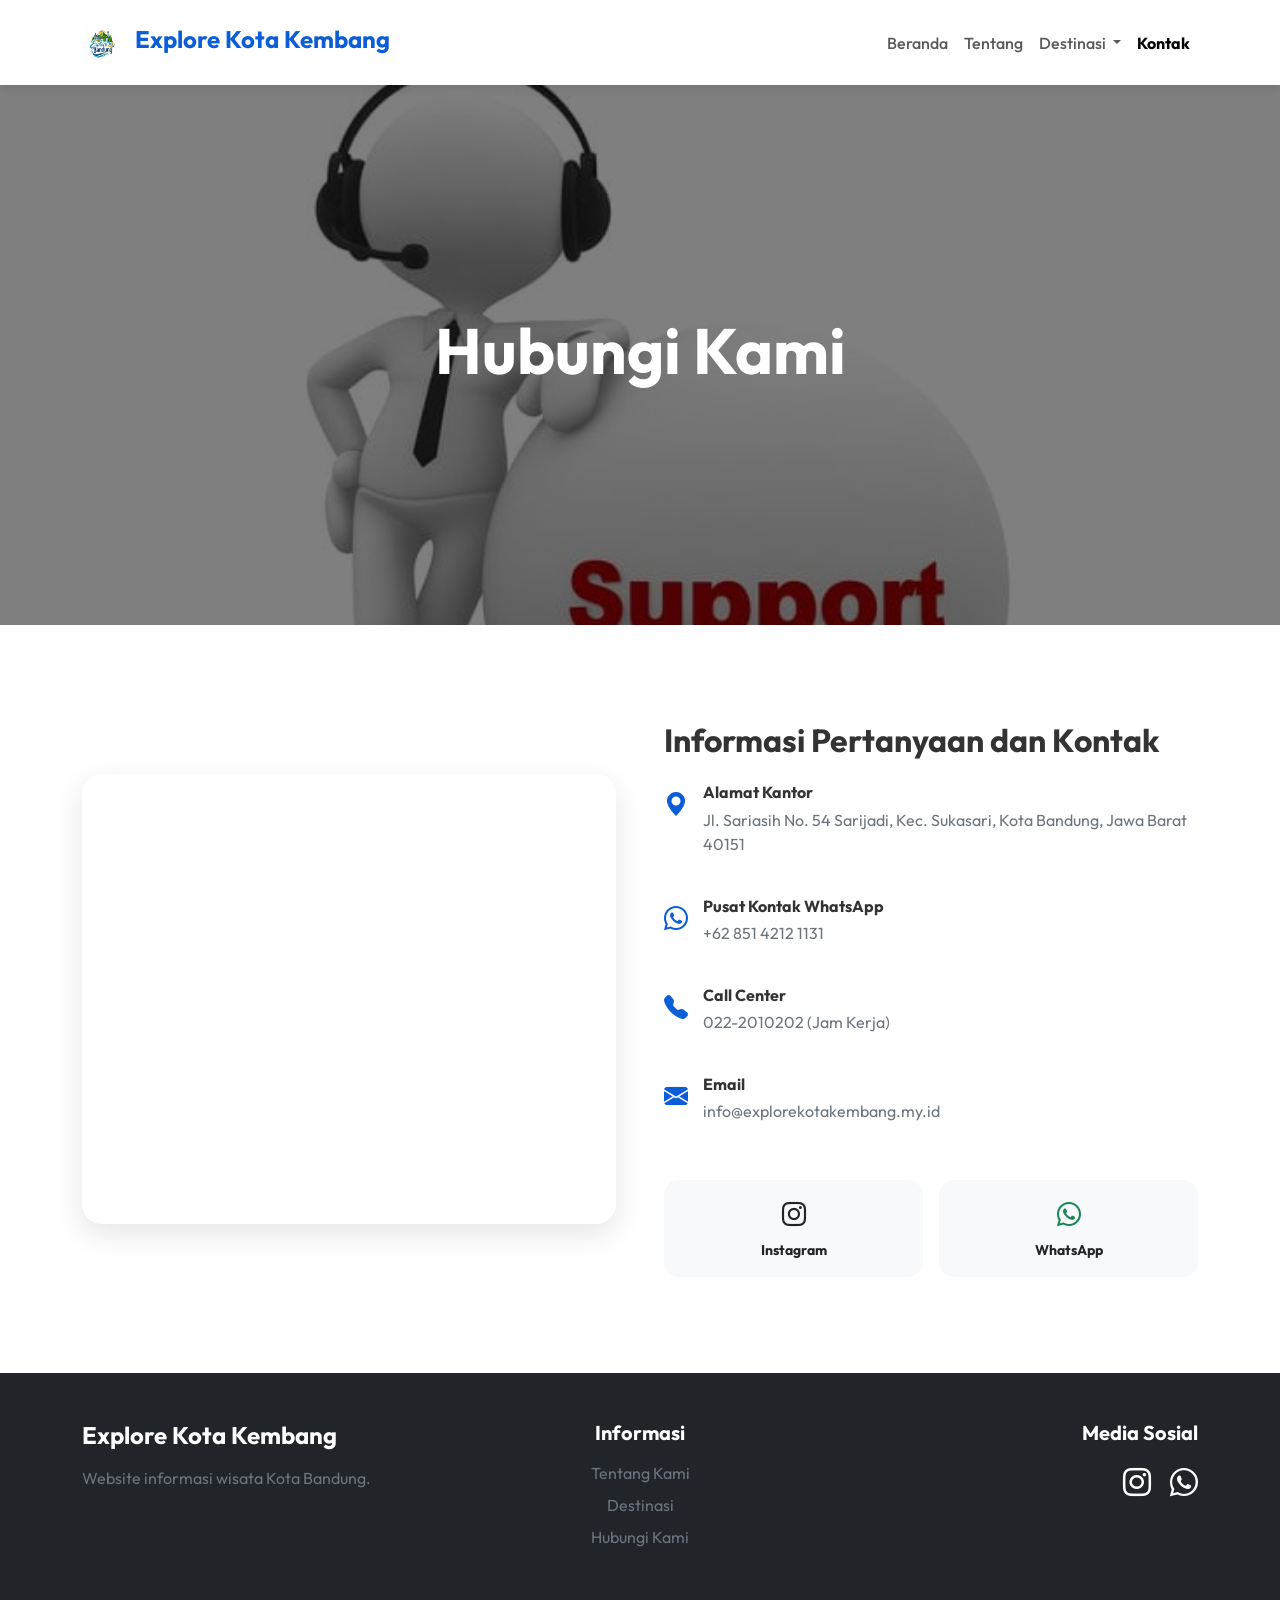
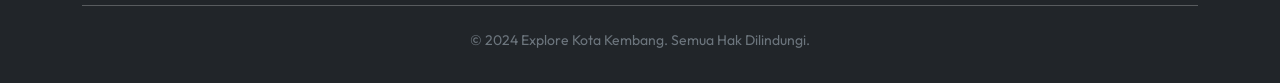
<file: hubungi.html>
<!DOCTYPE html>
<html lang="id">

<head>
    <meta charset="UTF-8">
    <meta name="viewport" content="width=device-width, initial-scale=1.0">
    <title>Hubungi Kami - Explore Kota Kembang</title>

    <!-- BOOTSTRAP 5 CSS -->
    <link href="https://cdn.jsdelivr.net/npm/bootstrap@5.3.0-alpha1/dist/css/bootstrap.min.css" rel="stylesheet">

    <!-- GOOGLE FONTS -->
    <link href="https://fonts.googleapis.com/css2?family=Outfit:wght@300;400;600;700&display=swap" rel="stylesheet">

    <!-- BOOTSTRAP ICONS -->
    <link rel="stylesheet" href="https://cdn.jsdelivr.net/npm/bootstrap-icons@1.10.3/font/bootstrap-icons.css">

    <!-- FILE CSS KUSTOM -->
    <link rel="stylesheet" href="css/style.css">

    <style>
        /* Header style Hubungi Kami (Ala Wonderful Indonesia) */
        .page-header-contact {
            position: relative;
            background-image: linear-gradient(rgba(0, 0, 0, 0.5), rgba(0, 0, 0, 0.5)), url('img/call.jpg');
            /* Silakan ganti dengan banner-kontak.jpg jika ada */
            background-size: cover;
            background-position: center;
            background-attachment: fixed;
            height: 60vh;
            display: flex;
            align-items: center;
            justify-content: center;
            color: white;
            text-align: center;
        }

        .map-container-contact {
            border-radius: 20px;
            overflow: hidden;
            box-shadow: 0 10px 30px rgba(0, 0, 0, 0.1);
            height: 450px;
        }

        .contact-info-list {
            list-style: none;
            padding: 0;
        }

        .contact-info-list li {
            margin-bottom: 25px;
            display: flex;
            align-items: flex-start;
        }

        .contact-info-list i {
            font-size: 1.5rem;
            color: #0b5ed7;
            margin-right: 15px;
            margin-top: 3px;
        }

        .contact-info-list h6 {
            font-weight: 700;
            margin-bottom: 5px;
        }

        .social-card {
            border: none;
            border-radius: 15px;
            background: #f8f9fa;
            transition: 0.3s;
        }

        .social-card:hover {
            background: #e9ecef;
            transform: translateY(-5px);
        }
    </style>
</head>

<body>

    <!-- NAVBAR (Sinkron dengan halaman lain) -->
    <nav class="navbar navbar-expand-lg navbar-light sticky-top py-3">
        <div class="container text-center">
            <a class="navbar-brand fw-bold" href="index.html">
                <img src="img/logo.png" alt="Logo" width="40" height="40" class="d-inline-block align-text-top me-2">
                Explore Kota Kembang
            </a>
            <button class="navbar-toggler border-0" type="button" data-bs-toggle="collapse"
                data-bs-target="#navbarMain">
                <span class="navbar-toggler-icon"></span>
            </button>
            <div class="collapse navbar-collapse" id="navbarMain">
                <ul class="navbar-nav ms-auto mb-2 mb-lg-0">
                    <li class="nav-item">
                        <a class="nav-link" href="index.html">Beranda</a>
                    </li>
                    <li class="nav-item">
                        <a class="nav-link" href="tentang.html">Tentang</a>
                    </li>
                    <li class="nav-item dropdown">
                        <a class="nav-link dropdown-toggle" href="#" id="navbarDropdown" role="button"
                            data-bs-toggle="dropdown" aria-expanded="false">
                            Destinasi
                        </a>
                        <ul class="dropdown-menu border-0 shadow-sm" aria-labelledby="navbarDropdown">
                            <li><a class="dropdown-item" href="destinasi.html?kategori=alam">Wisata Alam</a></li>
                            <li><a class="dropdown-item" href="destinasi.html?kategori=budaya">Wisata Budaya &
                                    Edukasi</a></li>
                            <li><a class="dropdown-item" href="destinasi.html?kategori=buatan">Wisata Buatan Manusia</a>
                            </li>
                        </ul>
                    </li>
                    <li class="nav-item">
                        <a class="nav-link active fw-bold" href="hubungi.html">Kontak</a>
                    </li>
                </ul>
            </div>
        </div>
    </nav>

    <!-- 1. HEADER HALAMAN -->
    <header class="page-header-contact">
        <div class="container">
            <h1 class="display-3 fw-bold">Hubungi Kami</h1>
        </div>
    </header>

    <!-- 2. KONTEN UTAMA (MAP & INFO) -->
    <section class="py-5 my-5">
        <div class="container">
            <div class="row g-5 align-items-center">
                <!-- Kolom Kiri: Google Maps -->
                <div class="col-lg-6">
                    <div class="map-container-contact">
                        <iframe
                            src="https://www.google.com/maps/embed?pb=!1m18!1m12!1m3!1d3961.127814421112!2d107.58988691079366!3d-6.875317793094895!2m3!1f0!2f0!3f0!3m2!1i1024!2i768!4f13.1!3m3!1m2!1s0x2e68e6900f08960f%3A0xe5426090516ae0b5!2sJl.%20Sariasih%20No.54%2C%20Sarijadi%2C%20Kec.%20Sukasari%2C%20Kota%20Bandung%2C%20Jawa%20Barat%2040151!5e0!3m2!1sid!2sid!4v1700000000000!5m2!1sid!2sid"
                            width="100%" height="100%" style="border:0;" allowfullscreen="" loading="lazy"
                            referrerpolicy="no-referrer-when-downgrade">
                        </iframe>
                    </div>
                </div>

                <!-- Kolom Kanan: Info Kontak -->
                <div class="col-lg-6">
                    <h2 class="fw-bold mb-4">Informasi Pertanyaan dan Kontak</h2>

                    <ul class="contact-info-list">
                        <li>
                            <i class="bi bi-geo-alt-fill"></i>
                            <div>
                                <h6>Alamat Kantor</h6>
                                <p class="text-secondary">Jl. Sariasih No. 54 Sarijadi, Kec. Sukasari, Kota Bandung,
                                    Jawa Barat 40151</p>
                            </div>
                        </li>
                        <li>
                            <i class="bi bi-whatsapp"></i>
                            <div>
                                <h6>Pusat Kontak WhatsApp</h6>
                                <p class="text-secondary">+62 851 4212 1131</p>
                            </div>
                        </li>
                        <li>
                            <i class="bi bi-telephone-fill"></i>
                            <div>
                                <h6>Call Center</h6>
                                <p class="text-secondary">022-2010202 (Jam Kerja)</p>
                            </div>
                        </li>
                        <li>
                            <i class="bi bi-envelope-fill"></i>
                            <div>
                                <h6>Email</h6>
                                <p class="text-secondary">info@explorekotakembang.my.id</p>
                            </div>
                        </li>
                    </ul>

                    <div class="row g-3 mt-4">
                        <div class="col-6">
                            <a href="https://www.instagram.com/ervanrfldi_?igsh=MWo2ajR5M2xscXU4aA=="
                                class="text-decoration-none" target="_blank">
                                <div class="social-card p-3 text-center text-dark">
                                    <i class="bi bi-instagram fs-4"></i>
                                    <div class="small fw-bold mt-2">Instagram</div>
                                </div>
                            </a>
                        </div>
                        <div class="col-6">
                            <a href="https://wa.me/6285142121131" class="text-decoration-none" target="_blank">
                                <div class="social-card p-3 text-center text-dark">
                                    <i class="bi bi-whatsapp fs-4 text-success"></i>
                                    <div class="small fw-bold mt-2">WhatsApp</div>
                                </div>
                            </a>
                        </div>
                    </div>
                </div>
            </div>
        </div>
    </section>

    <!-- 5. FOOTER - MODERN 3 KOLOM -->
    <footer class="bg-dark text-white pt-5 pb-3">
        <div class="container">
            <div class="row">
                <!-- Kolom Kiri: Nama & Deskripsi -->
                <div class="col-md-4 mb-4">
                    <h4 class="fw-bold mb-3">Explore Kota Kembang</h4>
                    <p class="text-secondary">Website informasi wisata Kota Bandung.</p>
                </div>

                <!-- Kolom Tengah: Menu Informasi -->
                <div class="col-md-4 mb-4 text-md-center">
                    <h5 class="fw-bold mb-3">Informasi</h5>
                    <ul class="list-unstyled">
                        <li class="mb-2">
                            <a href="tentang.html" class="text-secondary text-decoration-none">Tentang Kami</a>
                        </li>
                        <li class="mb-2">
                            <a href="destinasi.html" class="text-secondary text-decoration-none">Destinasi</a>
                        </li>
                        <li class="mb-2">
                            <a href="hubungi.html" class="text-secondary text-decoration-none">Hubungi Kami</a>
                        </li>
                    </ul>
                </div>

                <!-- Kolom Kanan: Media Sosial -->
                <div class="col-md-4 mb-4 text-md-end">
                    <h5 class="fw-bold mb-3">Media Sosial</h5>
                    <div class="social-icons">
                        <!-- Instagram Icon -->
                        <a href="https://www.instagram.com/ervanrfldi_?igsh=MWo2ajR5M2xscXU4aA=="
                            class="text-white fs-3 me-3"><i class="bi bi-instagram"></i></a>
                        <!-- WhatsApp Icon -->
                        <a href="https://wa.me/6285142121131" class="text-white fs-3 text-success"><i
                                class="bi bi-whatsapp"></i></a>
                    </div>
                </div>
            </div>

            <!-- Garis Pemisah -->
            <hr class="bg-secondary">

            <!-- Copyright -->
            <div class="row pt-2">
                <div class="col-12 text-center text-secondary small">
                    <p>&copy; 2024 Explore Kota Kembang. Semua Hak Dilindungi.</p>
                </div>
            </div>
        </div>
    </footer>

    <!-- BOOTSTRAP 5 JS BUNDLE -->
    <script src="https://cdn.jsdelivr.net/npm/bootstrap@5.3.0-alpha1/dist/js/bootstrap.bundle.min.js"></script>
</body>

</html>
</file>
<file: css/style.css>
/*
    Project: Explore Kota Kembang - Website Pariwisata Bandung
    Author: Antigravity Assistant (untuk Ujikom Junior Web Developer)
    Description: File CSS untuk styling kustom website Bandung.
*/

/* Mengimpor Font Modern dari Google Fonts */
@import url('https://fonts.googleapis.com/css2?family=Outfit:wght@300;400;600;700&display=swap');

:root {
    --primary-color: #0b5ed7;
    /* Warna biru utama */
    --secondary-color: #ffc107;
    /* Warna aksen kuning */
    --dark-bg: #1a1a1a;
    /* Warna background gelap (footer) */
    --text-white: #ffffff;
    --text-dark: #333333;
    --transition-speed: 0.3s;
}

body {
    font-family: 'Outfit', sans-serif;
    color: var(--text-dark);
    scroll-behavior: smooth;
    overflow-x: hidden;
}

/* NAVBAR CUSTOM STYLES */
.navbar {
    background-color: rgba(255, 255, 255, 0.95);
    backdrop-filter: blur(10px);
    /* Efek glassmorphism halus */
    box-shadow: 0 2px 10px rgba(0, 0, 0, 0.1);
}

.navbar-brand {
    font-weight: 700;
    color: var(--primary-color) !important;
    font-size: 1.5rem;
}

.nav-link {
    font-weight: 500;
    transition: var(--transition-speed);
}

.nav-link:hover {
    color: var(--primary-color) !important;
}

/* HERO SECTION CUSTOM STYLES */
.hero-section {
    height: 100vh;
    background: linear-gradient(rgba(0, 0, 0, 0.5), rgba(0, 0, 0, 0.5)), url('../img/bdg.jpeg');
    background-size: cover;
    background-position: center;
    background-attachment: fixed;
    /* Parallax effect */
    display: flex;
    align-items: center;
    justify-content: center;
    text-align: center;
    color: var(--text-white);
}

.hero-content h1 {
    font-size: 4rem;
    font-weight: 700;
    letter-spacing: 2px;
    animation: fadeInUp 1s ease-out;
}

.hero-content p {
    font-size: 1.5rem;
    margin-bottom: 30px;
    animation: fadeInUp 1s ease-out 0.2s;
    animation-fill-mode: both;
}

/* MAP SECTION CUSTOM STYLES */
.section-padding {
    padding: 80px 0;
}

.section-title {
    font-weight: 700;
    margin-bottom: 40px;
    position: relative;
    padding-bottom: 15px;
}

.section-title::after {
    content: '';
    position: absolute;
    bottom: 0;
    left: 50%;
    transform: translateX(-50%);
    width: 60px;
    height: 4px;
    background-color: var(--primary-color);
    border-radius: 2px;
}

/* CATEGORY CARD CUSTOM STYLES */
.category-card {
    border: none;
    border-radius: 15px;
    overflow: hidden;
    box-shadow: 0 4px 20px rgba(0, 0, 0, 0.08);
    transition: transform var(--transition-speed);
}

.category-card:hover {
    transform: translateY(-10px);
}

.category-card img {
    height: 250px;
    object-fit: cover;
}

.category-card .card-body {
    padding: 25px;
}

.btn-explore {
    background-color: var(--primary-color);
    color: white;
    border-radius: 30px;
    padding: 10px 25px;
    transition: 0.3s;
    border: none;
}

.btn-explore:hover {
    background-color: #084298;
    color: white;
}

/* FOOTER CUSTOM STYLES */
footer {
    background-color: var(--dark-bg);
    padding: 60px 0 20px;
    color: var(--text-white);
}

.footer-brand {
    font-weight: 700;
    font-size: 1.8rem;
    color: var(--text-white);
    margin-bottom: 10px;
}

.social-links a {
    color: var(--text-white);
    font-size: 1.5rem;
    margin: 0 10px;
    transition: 0.3s;
}

.social-links a:hover {
    color: #E1306C;
    /* Instagram Color */
}

/* ANIMATIONS */
@keyframes fadeInUp {
    from {
        opacity: 0;
        transform: translateY(30px);
    }

    to {
        opacity: 1;
        transform: translateY(0);
    }
}

/* RESPONSIVE STYLES */
@media (max-width: 768px) {
    .hero-content h1 {
        font-size: 2.5rem;
    }

    .hero-content p {
        font-size: 1.1rem;
    }
}
</file>
